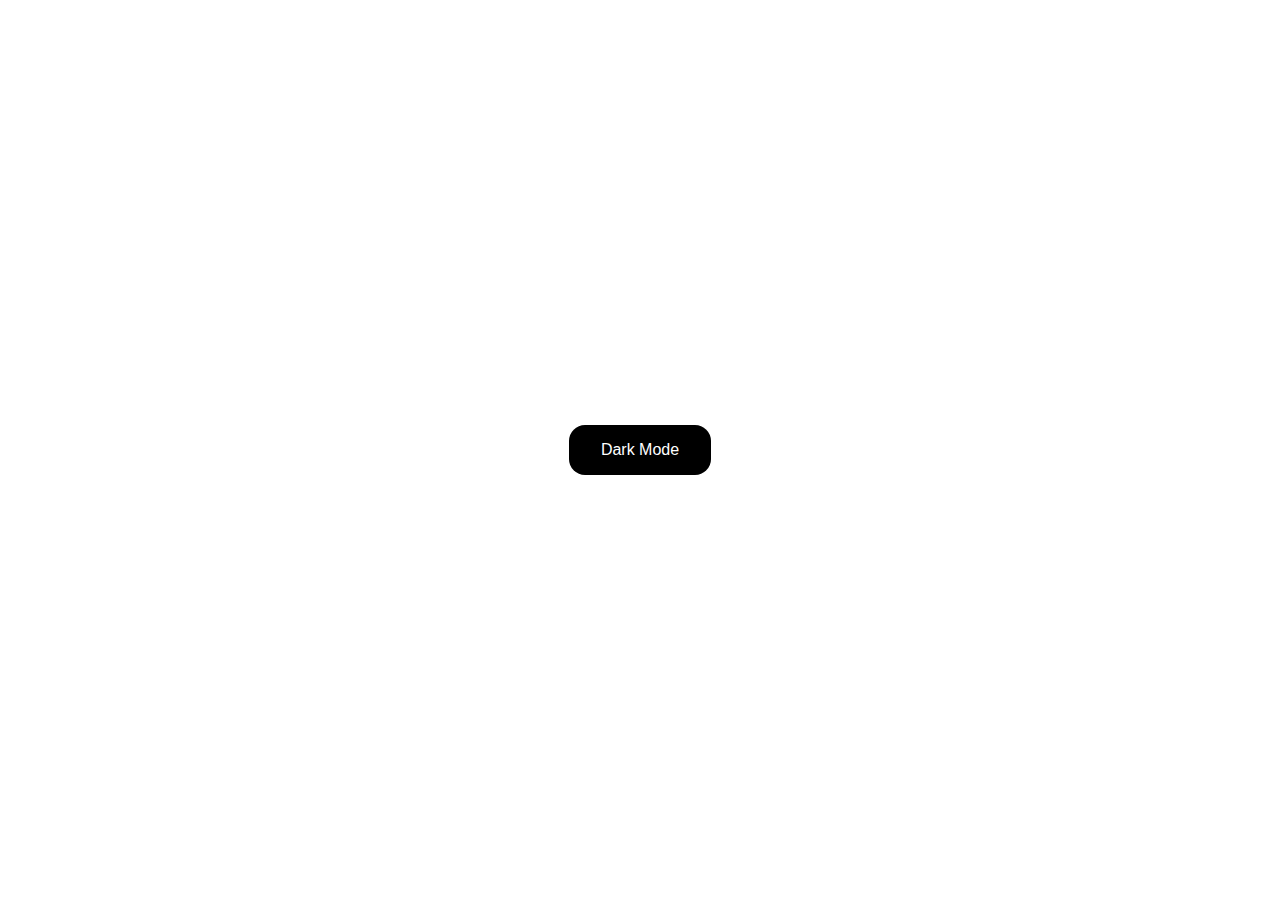
<file: 1. bulb on_off feature/index.html>
<!DOCTYPE html>
<html lang="en">
  <head>
    <meta charset="UTF-8" />
    <meta name="viewport" content="width=device-width, initial-scale=1.0" />
    <title>ON/OFF Light</title>
    <link rel="stylesheet" href="style.css" />
  </head>
  <body>
    <div class="bg">
      <div class="toggle">Dark Mode</div>
    </div>
    <script src="./script.js"></script>
  </body>
</html>
</file>
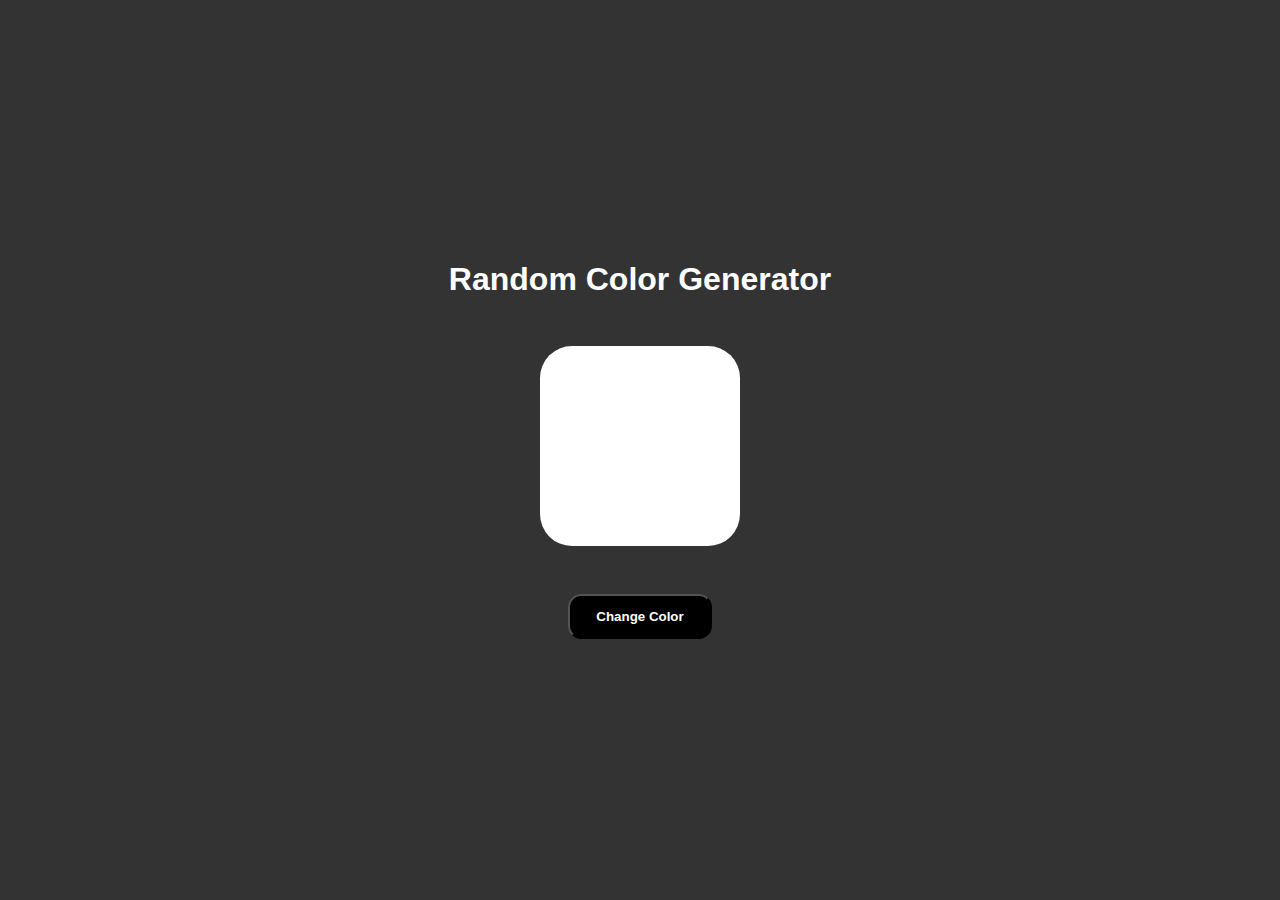
<file: 3. Math.random (Random color generator)/index.html>
<!DOCTYPE html>
<html lang="en">
  <head>
    <meta charset="UTF-8" />
    <meta name="viewport" content="width=device-width, initial-scale=1.0" />
    <title>Random Color</title>
    <link rel="stylesheet" href="style.css" />
  </head>
  <body>
    <div class="div">
      <h1>Random Color Generator</h1>
      <div class="box"></div>
      <button>Change Color</button>
    </div>
    <script src="./script.js"></script>
  </body>
</html>
</file>
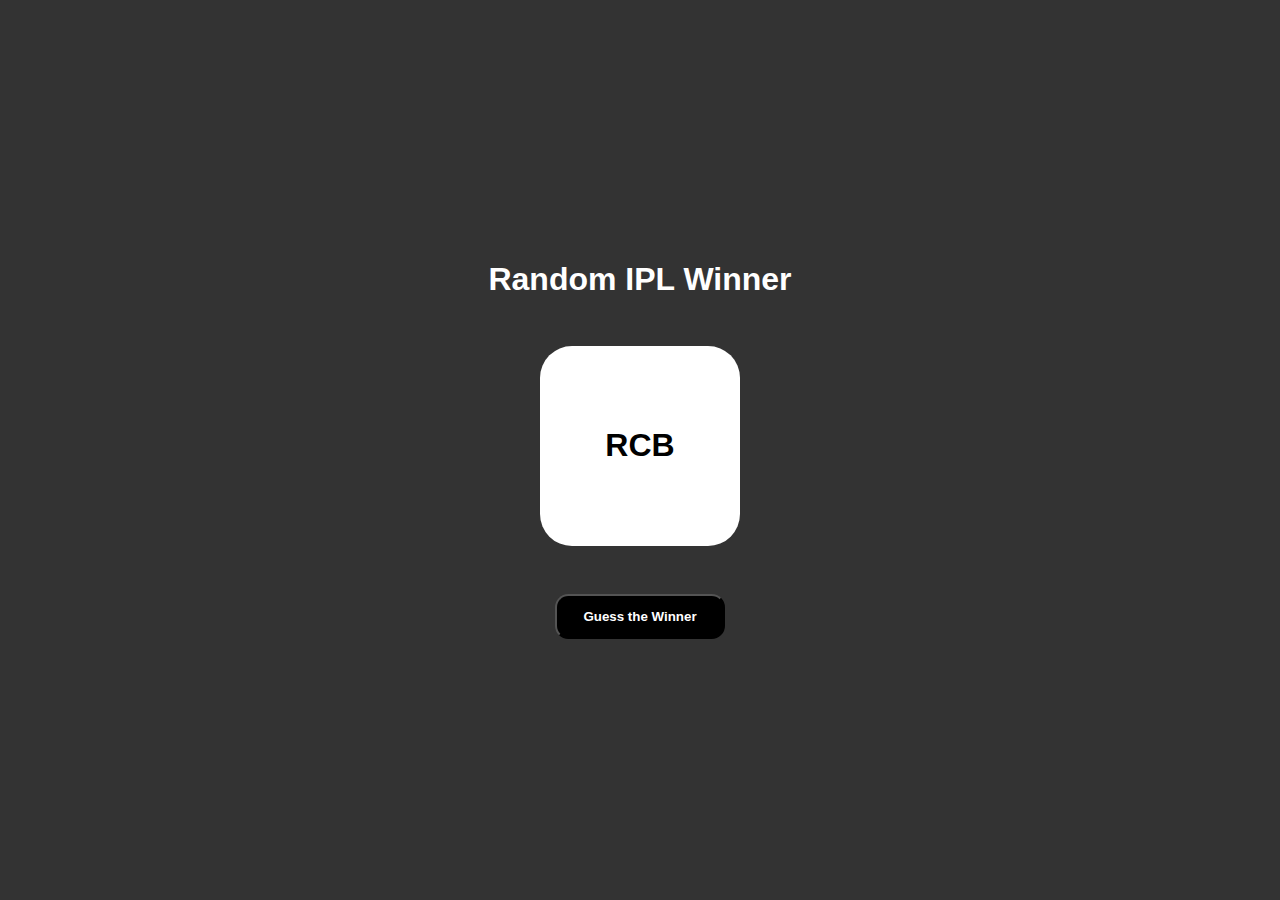
<file: 4. Random Team Selection (IPL Winner 2025)/index.html>
<!DOCTYPE html>
<html lang="en">
  <head>
    <meta charset="UTF-8" />
    <meta name="viewport" content="width=device-width, initial-scale=1.0" />
    <title>Random IPL Winner</title>
    <link rel="stylesheet" href="style.css" />
  </head>
  <body>
    <div class="div">
      <h1>Random IPL Winner</h1>
      <div class="box">
        <h1 class="team">RCB</h1>
      </div>
      <button>Guess the Winner</button>
    </div>
    <script src="./script.js"></script>
  </body>
</html>
</file>
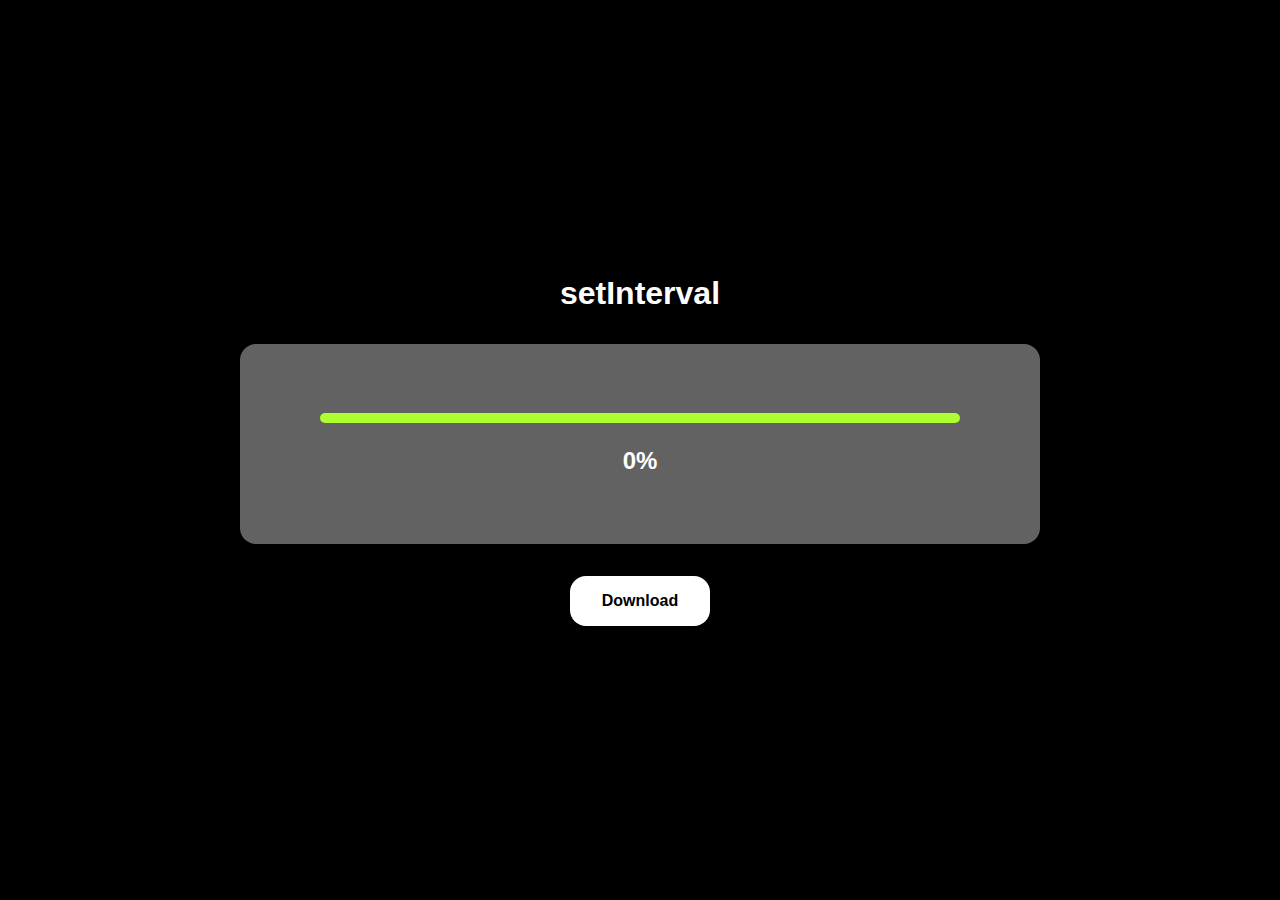
<file: 6. setInterval (Download feature)/index.html>
<!DOCTYPE html>
<html lang="en">
  <head>
    <meta charset="UTF-8" />
    <meta name="viewport" content="width=device-width, initial-scale=1.0" />
    <title>setInterval</title>
    <link rel="stylesheet" href="style.css" />
  </head>
  <body>
    <div class="bg">
      <h1>setInterval</h1>
      <div class="box">
        <div class="line">
          <span class="download"></span>
        </div>
        <h2 id="time">0%</h2>
      </div>
      <div class="btn">Download</div>
    </div>
    <script src="./script.js"></script>
  </body>
</html>
</file>
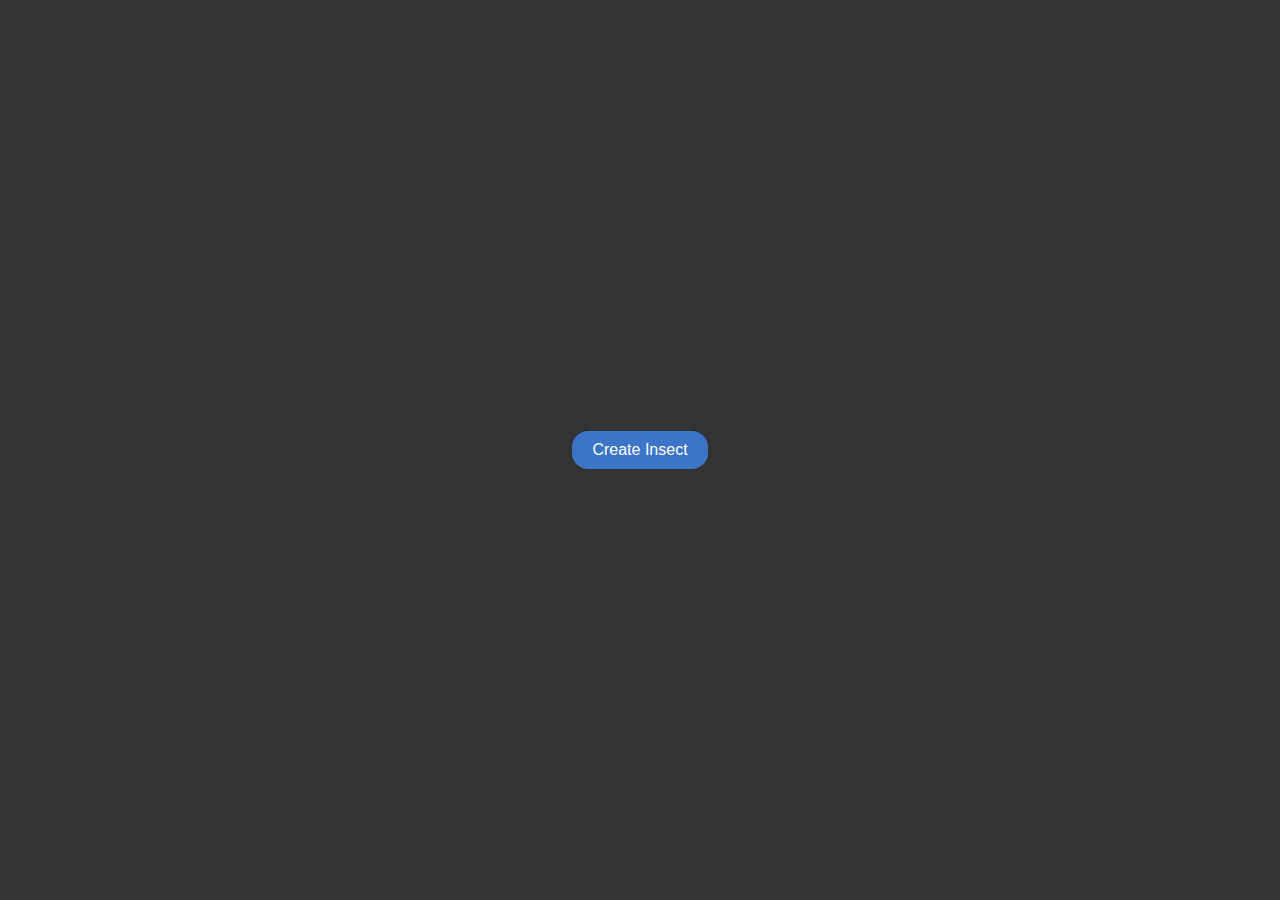
<file: 8. create element (Insects generator and giving them random position)/index.html>
<!DOCTYPE html>
<html lang="en">
  <head>
    <meta charset="UTF-8" />
    <meta name="viewport" content="width=device-width, initial-scale=1.0" />
    <link rel="stylesheet" href="style.css" />
    <title>Insects</title>
  </head>
  <body>
    <div class="bg">
      <div class="btn">Create Insect</div>
    </div>
    <script src="./script.js"></script>
  </body>
</html>
</file>
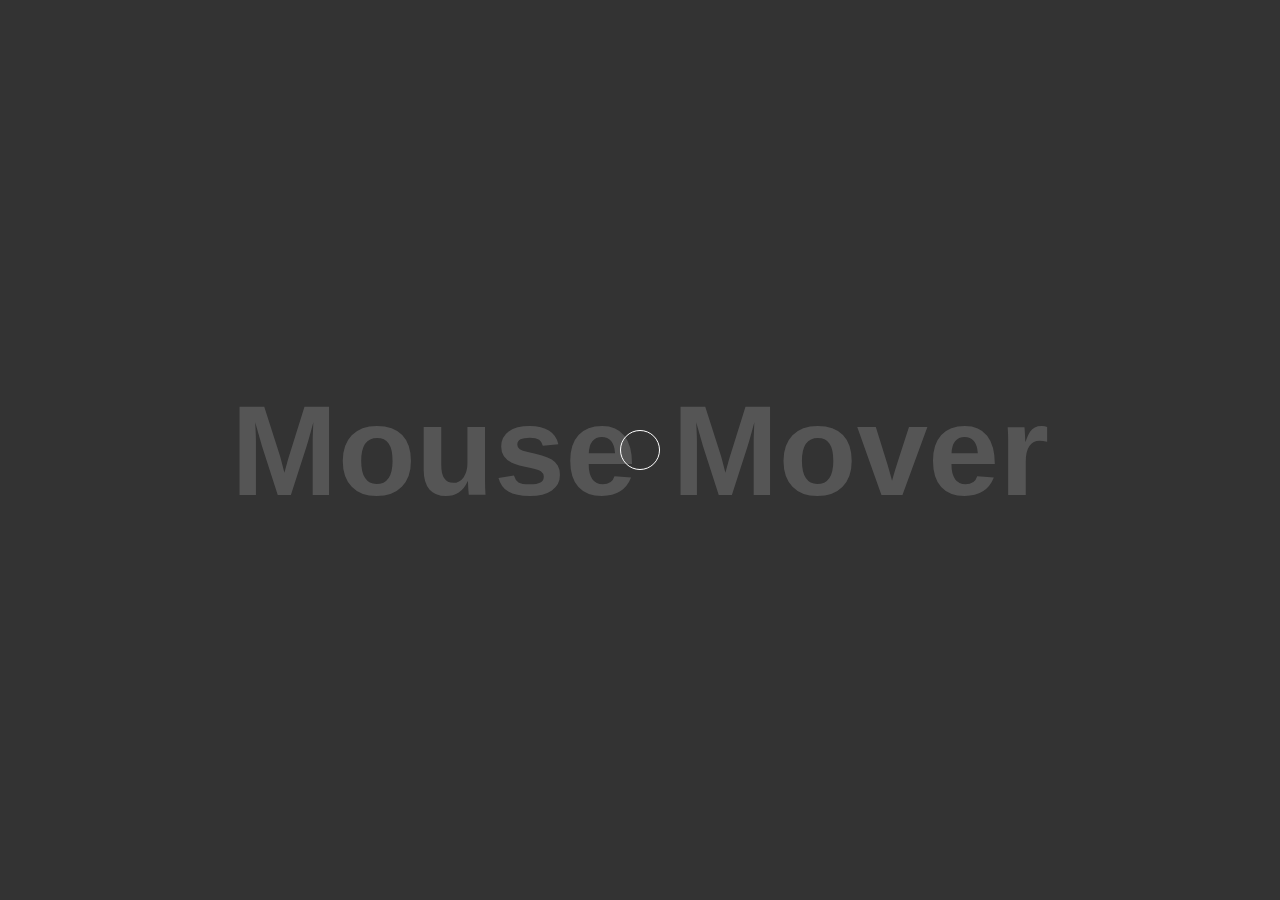
<file: 9. Mousemove (Custom cursor)/index.html>
<!DOCTYPE html>
<html lang="en">
  <head>
    <meta charset="UTF-8" />
    <meta name="viewport" content="width=device-width, initial-scale=1.0" />
    <link rel="stylesheet" href="style.css" />
    <title>Mouse Mover</title>
  </head>
  <body>
    <div class="mover"></div>
    <div class="bg">
      <h1>Mouse Mover</h1>
    </div>
    <script src="./script.js"></script>
  </body>
</html>
</file>
<file: 1. bulb on_off feature/style.css>
* {
  margin: 0;
  padding: 0;
  box-sizing: border-box;
}

html,
body {
  width: 100%;
  height: 100%;
}

.bg {
  width: 100%;
  height: 100%;
  background-color: #fff;
  display: flex;
  align-items: center;
  justify-content: center;
  font-family: sans-serif;
}
.bg .toggle {
  padding: 1em 2em;
  border-radius: 1em;
  background-color: #000;
  color: #fff;
  cursor: pointer;
}
.bg .toggle:active {
  scale: 0.95;
}/*# sourceMappingURL=style.css.map */
</file>
<file: 3. Math.random (Random color generator)/style.css>
* {
  margin: 0;
  padding: 0;
  box-sizing: border-box;
}

html,
body {
  width: 100%;
  height: 100%;
}

.div {
  width: 100%;
  height: 100%;
  font-family: sans-serif;
  background-color: #333;
  display: flex;
  flex-direction: column;
  justify-content: center;
  align-items: center;
  color: #fff;
  gap: 3em;
}
.div .box {
  height: 200px;
  width: 200px;
  border-radius: 2em;
  background-color: #fff;
}
.div button {
  padding: 1em 2em;
  border-radius: 1em;
  background-color: #000;
  font-weight: 600;
  color: #fff;
  cursor: pointer;
}
.div button:active {
  scale: 0.95;
}/*# sourceMappingURL=style.css.map */
</file>
<file: 4. Random Team Selection (IPL Winner 2025)/style.css>
* {
  margin: 0;
  padding: 0;
  box-sizing: border-box;
}

html,
body {
  width: 100%;
  height: 100%;
}

.div {
  width: 100%;
  height: 100%;
  font-family: sans-serif;
  background-color: #333;
  display: flex;
  flex-direction: column;
  justify-content: center;
  align-items: center;
  color: #fff;
  gap: 3em;
}
.div .box {
  height: 200px;
  width: 200px;
  border-radius: 2em;
  background-color: #fff;
  display: flex;
  align-items: center;
  justify-content: center;
  color: #000;
}
.div button {
  padding: 1em 2em;
  border-radius: 1em;
  background-color: #000;
  font-weight: 600;
  color: #fff;
  cursor: pointer;
}
.div button:active {
  scale: 0.95;
}/*# sourceMappingURL=style.css.map */
</file>
<file: 6. setInterval (Download feature)/style.css>
* {
  margin: 0;
  padding: 0;
  box-sizing: border-box;
}

html,
body {
  width: 100%;
  height: 100%;
}

.bg {
  height: 100vh;
  width: 100vw;
  background-color: #000;
  color: #fff;
  display: flex;
  align-items: center;
  justify-content: center;
  flex-direction: column;
  gap: 2em;
  font-family: sans-serif;
}
.bg .box {
  height: 200px;
  width: 800px;
  background-color: #626262;
  border-radius: 1em;
  display: flex;
  flex-direction: column;
  align-items: center;
  justify-content: center;
}
.bg .box .line {
  height: 10px;
  width: 80%;
  background-color: greenyellow;
  border-radius: 5px;
}
.bg .box .line .download {
  height: 100%;
  width: 0%;
  background-color: #333;
  border-radius: 5px;
  display: flex;
  align-items: center;
  justify-content: center;
  transition: all ease-in-out 0.2s;
}
.bg .box #time {
  margin-top: 1em;
}
.bg .btn {
  padding: 1em 2em;
  border-radius: 1em;
  background-color: #fff;
  color: #000;
  font-weight: 600;
  cursor: pointer;
}
.bg .btn:active {
  scale: 0.95;
}/*# sourceMappingURL=style.css.map */
</file>
<file: 8. create element (Insects generator and giving them random position)/style.css>
* {
  margin: 0;
  padding: 0;
  box-sizing: border-box;
}

html,
body {
  width: 100%;
  height: 100%;
}

.bg {
  width: 100%;
  height: 100%;
  background-color: #333;
  display: flex;
  align-items: center;
  justify-content: center;
  font-family: sans-serif;
  color: #fff;
  position: relative;
}
.bg .btn {
  padding: 10px 20px;
  background-color: #3c74c8;
  border-radius: 1em;
  z-index: 9999;
  border: none;
  cursor: pointer;
  transition: background-color 0.3s ease-in-out;
}
.bg .btn:active {
  scale: 0.95;
}/*# sourceMappingURL=style.css.map */
</file>
<file: 9. Mousemove (Custom cursor)/style.css>
* {
  margin: 0;
  padding: 0;
  box-sizing: border-box;
}

html,
body {
  width: 100%;
  height: 100%;
}

.mover {
  height: 40px;
  width: 40px;
  border-radius: 50%;
  border: 1px solid #ffffff;
  position: absolute;
  top: 50%;
  left: 50%;
  z-index: 999;
  transform: translate(-50%, -50%);
}

.bg {
  height: 100%;
  width: 100%;
  background-color: #333;
  position: relative;
  display: flex;
  align-items: center;
  justify-content: center;
}
.bg h1 {
  font-size: 8em;
  font-family: "Lucida Sans", "Lucida Sans Regular", "Lucida Grande", "Lucida Sans Unicode", Geneva, Verdana, sans-serif;
  color: #555555;
}/*# sourceMappingURL=style.css.map */
</file>
